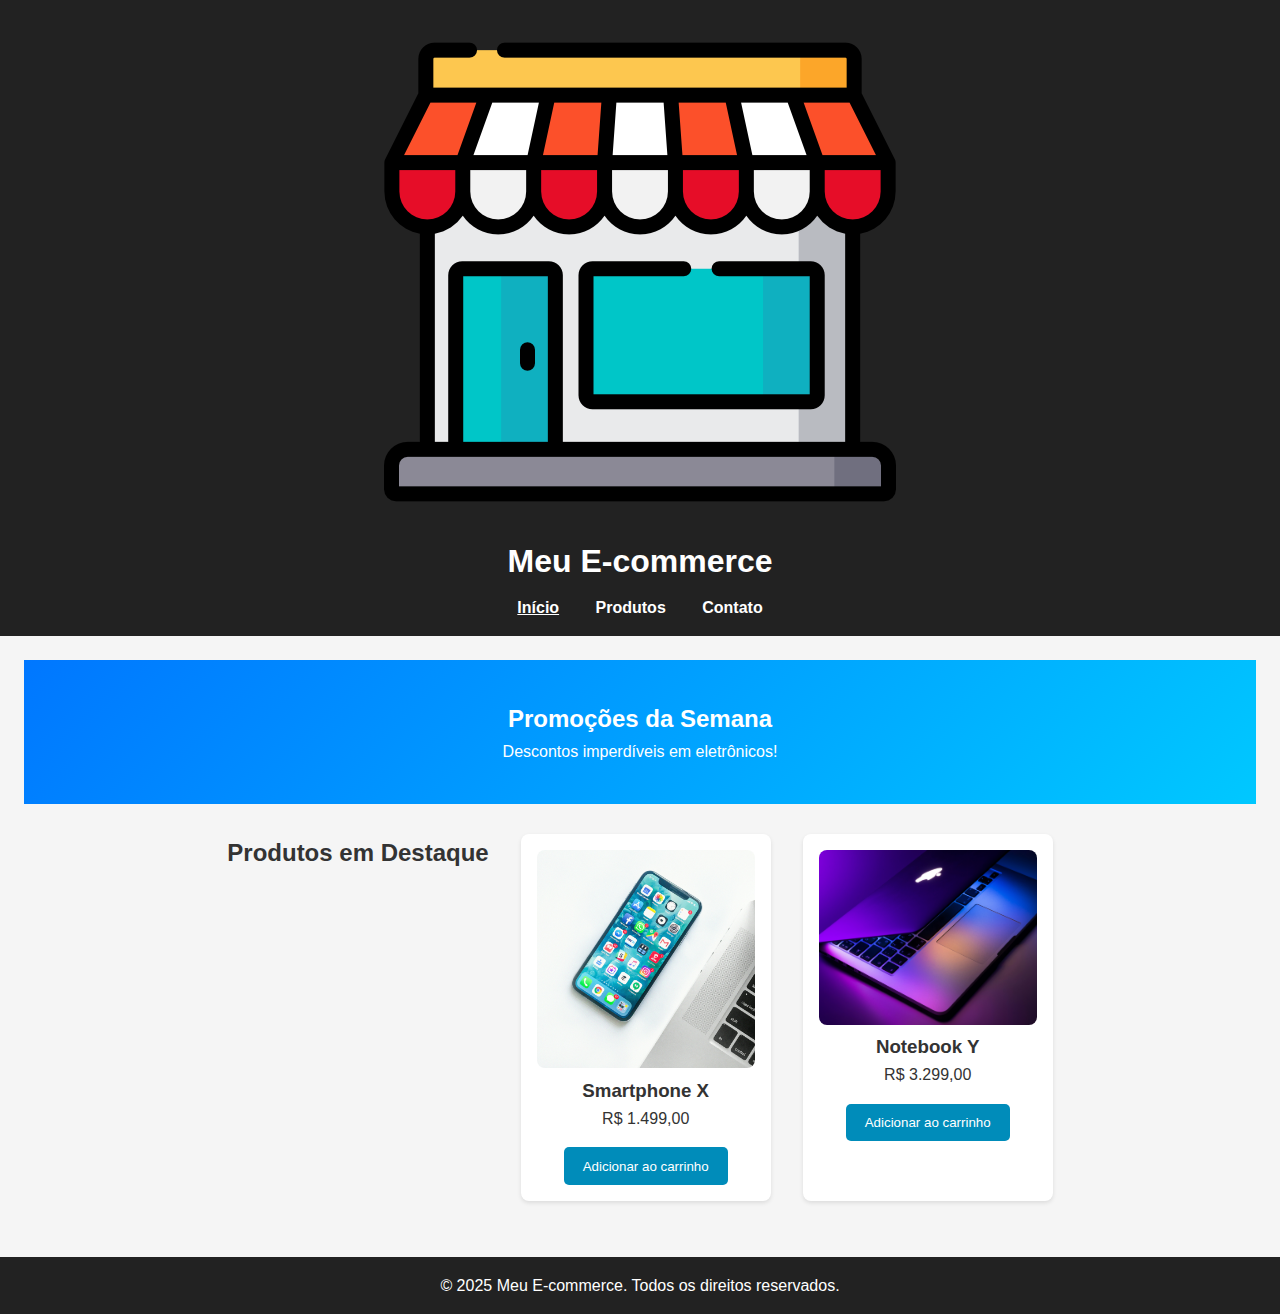
<file: index.html>
<!DOCTYPE html>
<html lang="pt-BR">
<head>
  <meta charset="UTF-8">
  <meta name="viewport" content="width=device-width, initial-scale=1.0">
  <title>Meu E-commerce</title>
  <link rel="stylesheet" href="css/style.css">
  <link rel="stylesheet" href="css/header.css">
  <link rel="stylesheet" href="css/main.css">
  <link rel="stylesheet" href="css/footer.css">
</head>
<body>
  <header>
    <img src="img/logo.png" alt="Logo da loja" class="logo">
    <h1>Meu E-commerce</h1>
    <nav>
      <ul>
        <li><a href="index.html" class="ativo">Início</a></li>
        <li><a href="produtos.html">Produtos</a></li>
        <li><a href="contato.html">Contato</a></li>
      </ul>
    </nav>
  </header>

  <main>

    <section class="banner">
      <h2 id="titulo-banner">Promoções da Semana</h2>
      <p id="texto-banner">Descontos imperdíveis em eletrônicos!</p>
    </section>

    <section class="destaques">
      <h2>Produtos em Destaque</h2>

      <article>
        <img src="img/smartphone.jpg" alt="Smartphone X">
        <h3>Smartphone X</h3>
        <p>R$ 1.499,00</p>
        <button class="add-carrinho">Adicionar ao carrinho</button>
      </article>

      <article>
        <img src="img/notebook.jpg" alt="Notebook Y">
        <h3>Notebook Y</h3>
        <p>R$ 3.299,00</p>
        <button class="add-carrinho">Adicionar ao carrinho</button>
      </article>

    </section>
  </main>

  <footer>
    <p>&copy; 2025 Meu E-commerce. Todos os direitos reservados.</p>
  </footer>

  <script src="js/script.js"></script>
</body>
</html>
</file>
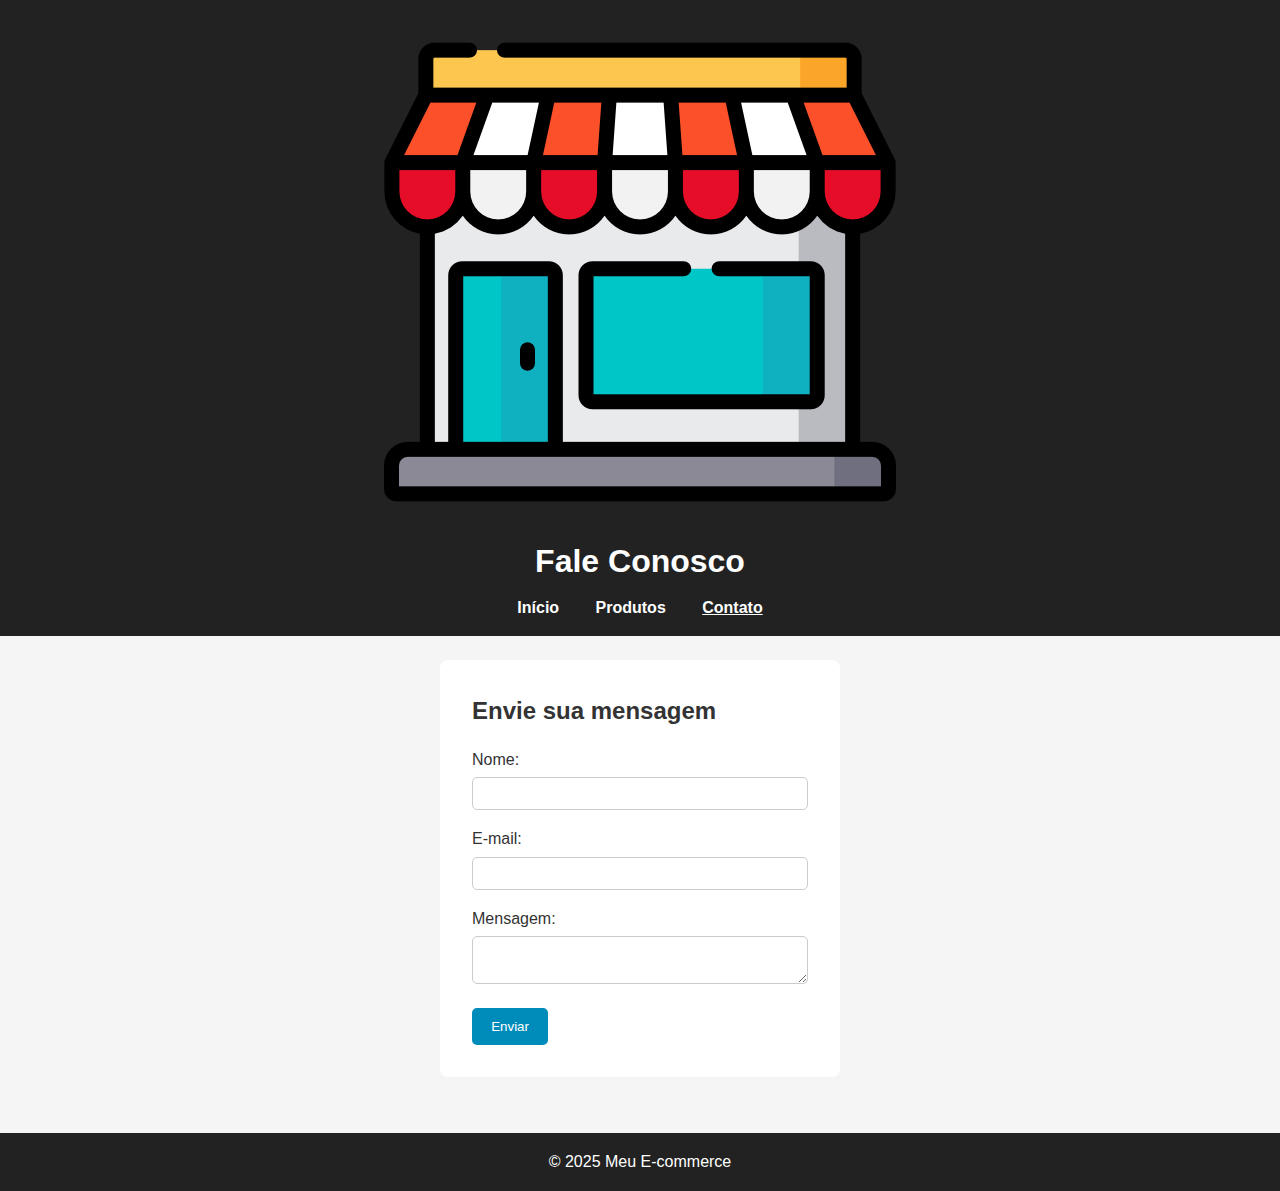
<file: contato.html>
<!DOCTYPE html>
<html lang="pt-BR">
<head>
  <meta charset="UTF-8">
  <meta name="viewport" content="width=device-width, initial-scale=1.0">
  <title>Contato - Meu E-commerce</title>
  <link rel="stylesheet" href="css/style.css">
  <link rel="stylesheet" href="css/header.css">
  <link rel="stylesheet" href="css/main.css">
  <link rel="stylesheet" href="css/footer.css">
<body>
  <header>
     <img src="img/logo.png" alt="Logo da loja" class="logo">
    <h1>Fale Conosco</h1>
    <nav>
      <ul>
        <li><a href="index.html">Início</a></li>
        <li><a href="produtos.html">Produtos</a></li>
        <li><a href="contato.html" class="ativo">Contato</a></li>
      </ul>
    </nav>
  </header>

  <main>
    <section class="formulario">
      <h2>Envie sua mensagem</h2>
      <form id="form-contato">
        <label for="nome">Nome:</label>
        <input type="text" id="nome" required>

        <label for="email">E-mail:</label>
        <input type="email" id="email" required>

        <label for="mensagem">Mensagem:</label>
        <textarea id="mensagem" required></textarea>

        <button type="submit">Enviar</button>
      </form>
    </section>
  </main>

  <footer>
    <p>&copy; 2025 Meu E-commerce</p>
  </footer>

  <script src="js/script.js"></script>
</body>
</html>
</file>
<file: css/header.css>
/* === CABEÇALHO === */
header {
  background-color: #222;
  color: white;
  text-align: center;
  padding: 1rem;
}

nav ul {
  list-style: none;
  margin-top: 0.5rem;
}

nav ul li {
  display: inline-block;
  margin: 0 1rem;
}

nav a {
  color: white;
  text-decoration: none;
  font-weight: bold;
}

nav a.ativo {
  text-decoration: underline;
}
</file>
<file: css/main.css>
/* === SEÇÕES === */
main {
  padding: 1.5rem;
}

.banner {
  text-align: center;
  padding: 40px;
  background: linear-gradient(135deg, #0077ff, #00c8ff);
  color: white;
  transition: background 1s ease-in-out;
  margin-bottom: 30px; /* 👈 adiciona espaço abaixo do banner */
}

.banner h2, .banner p {
  transition: opacity 0.5s ease-in-out;
}


/* Produtos */
.destaques, .lista-produtos {
  display: flex;
  flex-wrap: wrap;
  justify-content: center;
  gap: 2rem;
}

.destaques article, .lista-produtos article {
  background-color: white;
  border-radius: 8px;
  box-shadow: 0 2px 4px rgba(0,0,0,0.1);
  padding: 1rem;
  text-align: center;
  width: 250px;
}

.destaques img, .lista-produtos img {
  width: 100%;
  border-radius: 8px;
}

/* Formulário */
.formulario {
  background-color: white;
  padding: 2rem;
  border-radius: 8px;
  max-width: 400px;
  margin: auto;
}

form label {
  display: block;
  margin-top: 1rem;
}

input, textarea {
  width: 100%;
  padding: 0.5rem;
  margin-top: 0.3rem;
  border: 1px solid #ccc;
  border-radius: 5px;
}

button {
  background-color: #008cba;
  color: white;
  border: none;
  padding: 0.7rem 1.2rem;
  border-radius: 5px;
  margin-top: 1rem;
  cursor: pointer;
}

button:hover {
  background-color: #005f73;
}
</file>
<file: css/footer.css>
/* === RODAPÉ === */
footer {
  background-color: #222;
  color: white;
  text-align: center;
  padding: 1rem;
  margin-top: 2rem;
}
</file>
<file: css/style.css>
/* === RESET BÁSICO === */
* {
  margin: 0;
  padding: 0;
  box-sizing: border-box;
}

body {
  font-family: Arial, sans-serif;
  line-height: 1.6;
  background-color: #f5f5f5;
  color: #333;
}
</file>
